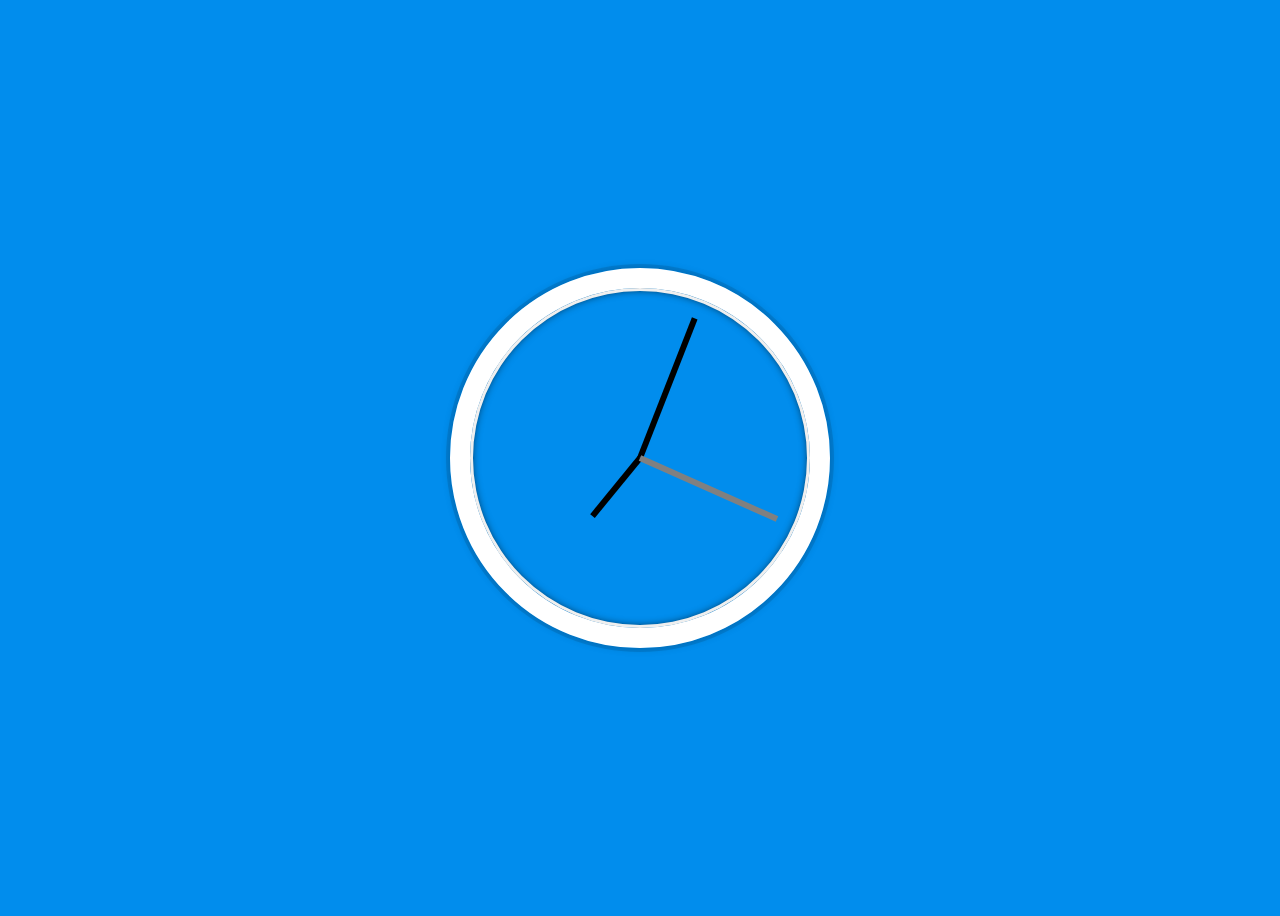
<file: 02 - JS + CSS Clock/index.html>
<!DOCTYPE html>
<html lang="en">
<head>
  <meta charset="UTF-8">
  <title>JS + CSS Clock</title>
</head>
<body>


    <div class="clock">
        <div class="clock-face">
        <div class="hand hour-hand"></div>
        <div class="hand min-hand"></div>
        <div class="hand second-hand"></div>
        </div>
    </div>


  <style>
    html {
      background:#018DED url(http://unsplash.it/1500/1000?image=881&blur=50);
      background-size:cover;
      font-family:'helvetica neue';
      text-align: center;
      font-size: 10px;
    }

    body {
      font-size: 2rem;
      display:flex;
      flex:1;
      min-height: 100vh;
      align-items: center;
    }

    .clock {
      width: 30rem;
      height: 30rem;
      border:20px solid white;
      border-radius:50%;
      margin:50px auto;
      position: relative;
      padding:2rem;
      box-shadow:
        0 0 0 4px rgba(0,0,0,0.1),
        inset 0 0 0 3px #EFEFEF,
        inset 0 0 10px black,
        0 0 10px rgba(0,0,0,0.2);
    }

    .clock-face {
      position: relative;
      width: 100%;
      height: 100%;
      transform: translateY(-3px); /* account for the height of the clock hands */
    }

    .hand {
      width:50%;
      height:6px;
      background:black;
      position: absolute;
      top:50%;
      transform-origin: right;
      transition: all .05s;
      transition-timing-function: cubic-bezier(0.1, 2.7, 0.58, 1);
    }

    .hour-hand {
      width:25%;
      left:25%;
    }

    .second-hand {
        background:gray;
    }

  </style>

  <script>
    const hourHand = document.querySelector('.hour-hand');
    const minHand = document.querySelector('.min-hand');
    const secHand = document.querySelector('.second-hand');
    let setTime = () => {
        let now = new Date();
        let secDegree = now.getSeconds() * 6 + 90;
        let minDegree = now.getMinutes() * 6 + secDegree / 60 + 90;
        let hourDegree = now.getHours() * 30 + minDegree / 12 + 90;
        hourHand.style.transform = `rotate(${hourDegree}deg)`;
        minHand.style.transform = `rotate(${minDegree}deg)`;
        secHand.style.transform = `rotate(${secDegree}deg)`;
        if (secDegree === 444) {
            setTimeout(() => {
                secHand.style.transition = 'all 0s';
                secHand.style.transform = `rotate(${secDegree-360}deg)`;
            }, 100);
            setTimeout(() => {
                secHand.style.transition = 'all .05s';
            }, 500);
        }
        if (minDegree === 449.9) {
            setTimeout(() => {
                minHand.style.transition = 'all 0s';
                minHand.style.transform = `rotate(${minDegree-360}deg)`;
            }, 100);
            setTimeout(() => {
                minHand.style.transition = 'all .05s';
            }, 500);
        }
        if (now.getHours === 23 && minDegree === 449.9) {
            setTimeout(() => {
                hourHand.style.transition = 'all 0s';
                hourHand.style.transform = `rotate(${hourDegree-360}deg)`;
            }, 100);
            setTimeout(() => {
                hourHand.style.transition = 'all .05s';
            }, 500);
        }
    };
    setInterval(setTime, 1000);
    setTime();
  </script>
</body>
</html>
</file>
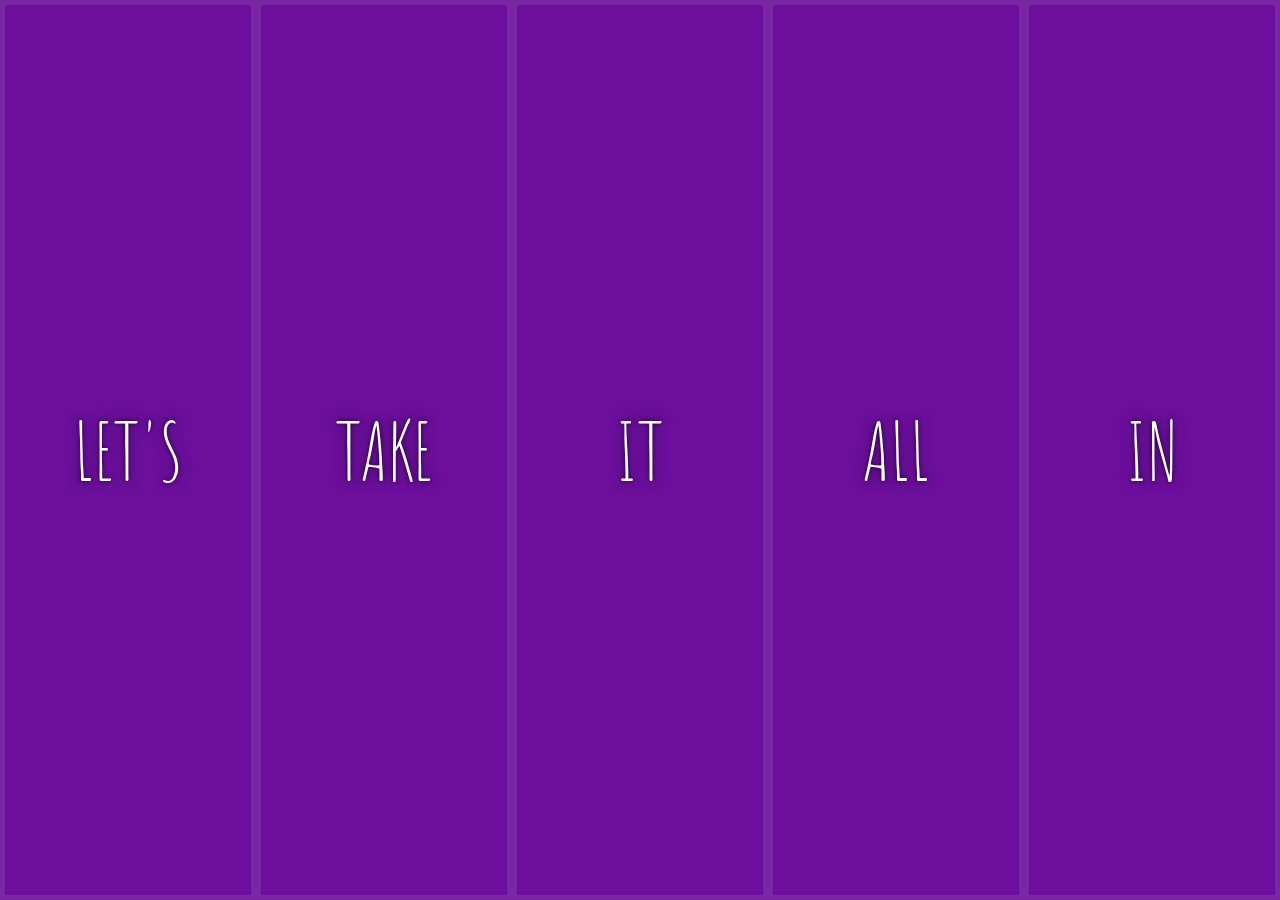
<file: 05 - Flex Panel Gallery/index.html>
<!DOCTYPE html>
<html lang="en">
<head>
  <meta charset="UTF-8">
  <title>Flex Panels 💪</title>
  <link href='https://fonts.googleapis.com/css?family=Amatic+SC' rel='stylesheet' type='text/css'>
</head>
<body>
  <style>
    html {
      box-sizing: border-box;
      background:#ffc600;
      font-family:'helvetica neue';
      font-size: 20px;
      font-weight: 200;
    }
    body {
      margin: 0;
    }
    *, *:before, *:after {
      box-sizing: inherit;
    }

    .panels {
      min-height:100vh;
      overflow: hidden;
      display: flex;
    }

    .panel {
      background:#6B0F9C;
      box-shadow:inset 0 0 0 5px rgba(255,255,255,0.1);
      color:white;
      text-align: center;
      align-items:center;
      /* Safari transitionend event.propertyName === flex */
      /* Chrome + FF transitionend event.propertyName === flex-grow */
      transition:
        font-size 0.7s cubic-bezier(0.61,-0.19, 0.7,-0.11),
        flex 0.7s cubic-bezier(0.61,-0.19, 0.7,-0.11),
        background 0.2s;
      font-size: 20px;
      background-size:cover;
      background-position:center;
      flex: 1;
      display: flex;
      flex-direction: column;
      justify-content: center; 
    }


    .panel1 { background-image:url(https://source.unsplash.com/gYl-UtwNg_I/1500x1500); }
    .panel2 { background-image:url(https://source.unsplash.com/1CD3fd8kHnE/1500x1500); }
    .panel3 { background-image:url(https://images.unsplash.com/photo-1465188162913-8fb5709d6d57?ixlib=rb-0.3.5&q=80&fm=jpg&crop=faces&cs=tinysrgb&w=1500&h=1500&fit=crop&s=967e8a713a4e395260793fc8c802901d); }
    .panel4 { background-image:url(https://source.unsplash.com/ITjiVXcwVng/1500x1500); }
    .panel5 { background-image:url(https://source.unsplash.com/3MNzGlQM7qs/1500x1500); }

    .panel > * {
      margin:0;
      width: 100%;
      transition: transform 0.5s;
      flex: 1;
      display: flex;
      justify-content: center;
      align-items: center;
    }

    .panel p {
      text-transform: uppercase;
      font-family: 'Amatic SC', cursive;
      text-shadow:0 0 4px rgba(0, 0, 0, 0.72), 0 0 14px rgba(0, 0, 0, 0.45);
      font-size: 2em;
    }
    .panel p:nth-child(2) {
      font-size: 4em;
    }

    .panel.open {
      flex: 5;
      font-size: 40px;
    }
    .panel p:first-child { transform: translateY(-100%) }
    .panel p:last-child { transform: translateY(100%) }
    .panel.opened p:first-child { transform: translateY(0) }
    .panel.opened p:last-child { transform: translateY(0) }

    .cta {
      color:white;
      text-decoration: none;
    }

  </style>


  <div class="panels">
    <div class="panel panel1">
      <p>Hey</p>
      <p>Let's</p>
      <p>Dance</p>
    </div>
    <div class="panel panel2">
      <p>Give</p>
      <p>Take</p>
      <p>Receive</p>
    </div>
    <div class="panel panel3">
      <p>Experience</p>
      <p>It</p>
      <p>Today</p>
    </div>
    <div class="panel panel4">
      <p>Give</p>
      <p>All</p>
      <p>You can</p>
    </div>
    <div class="panel panel5">
      <p>Life</p>
      <p>In</p>
      <p>Motion</p>
    </div>
  </div>

  <script>
    const panels = document.querySelectorAll('.panel');
    panels.forEach(p => {
      p.addEventListener('click', function(e) {
        this.classList.toggle('open');
      });
    });
    panels.forEach(p => {
      p.addEventListener('transitionend', function(e) {
        if (e.propertyName === 'font-size') {
          if (this.classList.contains('open')) {
            this.classList.add('opened');
          } else {
            this.classList.remove('opened');
          }
        }
      });
    });
  </script>

</body>
</html>
</file>
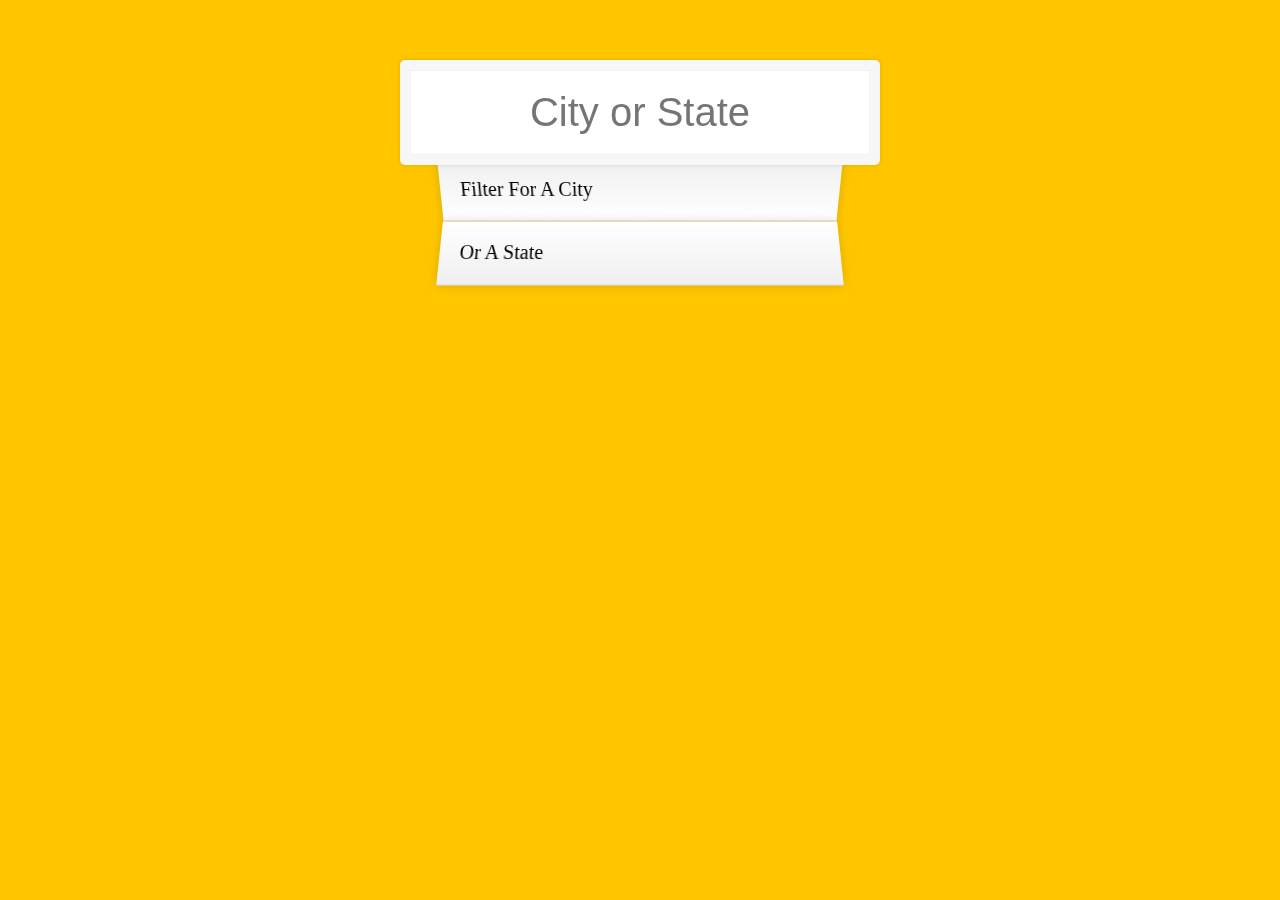
<file: 06 - Type Ahead/index.html>
<!DOCTYPE html>
<html lang="en">
<head>
  <meta charset="UTF-8">
  <title>Type Ahead 👀</title>
  <link rel="stylesheet" href="style.css">
</head>
<body>

  <form class="search-form">
    <input type="text" class="search" placeholder="City or State">
    <ul class="suggestions">
      <li>Filter for a city</li>
      <li>or a state</li>
    </ul>
  </form>
<script>
const endpoint = 'https://gist.githubusercontent.com/Miserlou/c5cd8364bf9b2420bb29/raw/2bf258763cdddd704f8ffd3ea9a3e81d25e2c6f6/cities.json';
const data = [];

fetch(endpoint)
  .then(res => res.json())
  .then(arr => data.push(...arr));

function numberWithCommas(x) {
  return x.toString().replace(/\B(?=(\d{3})+(?!\d))/g, ',');
}

const suggestions = document.querySelector('.suggestions');
function update() {
  const searchStr = this.value.toUpperCase();
  suggestions.innerHTML = data
    .filter(place => 
      place.city.toUpperCase().includes(searchStr) || place.state.toUpperCase().includes(searchStr)
    )
    .map(place => {
      const regex = new RegExp(this.value, 'gi');
      const cityName = place.city.replace(regex, `<span class="hl">${this.value}</span>`);
      const stateName = place.state.replace(regex, `<span class="hl">${this.value}</span>`);    
      return `
        <li>
          <span class="name">${cityName}, ${stateName}</span>
          <span class="population">${numberWithCommas(place.population)}</span>
        </li>
      `; 
    })
    .join('');
}
document.querySelector('.search').addEventListener('keyup', update);
document.querySelector('.search').addEventListener('change', update);

</script>
  </body>
</html>
</file>
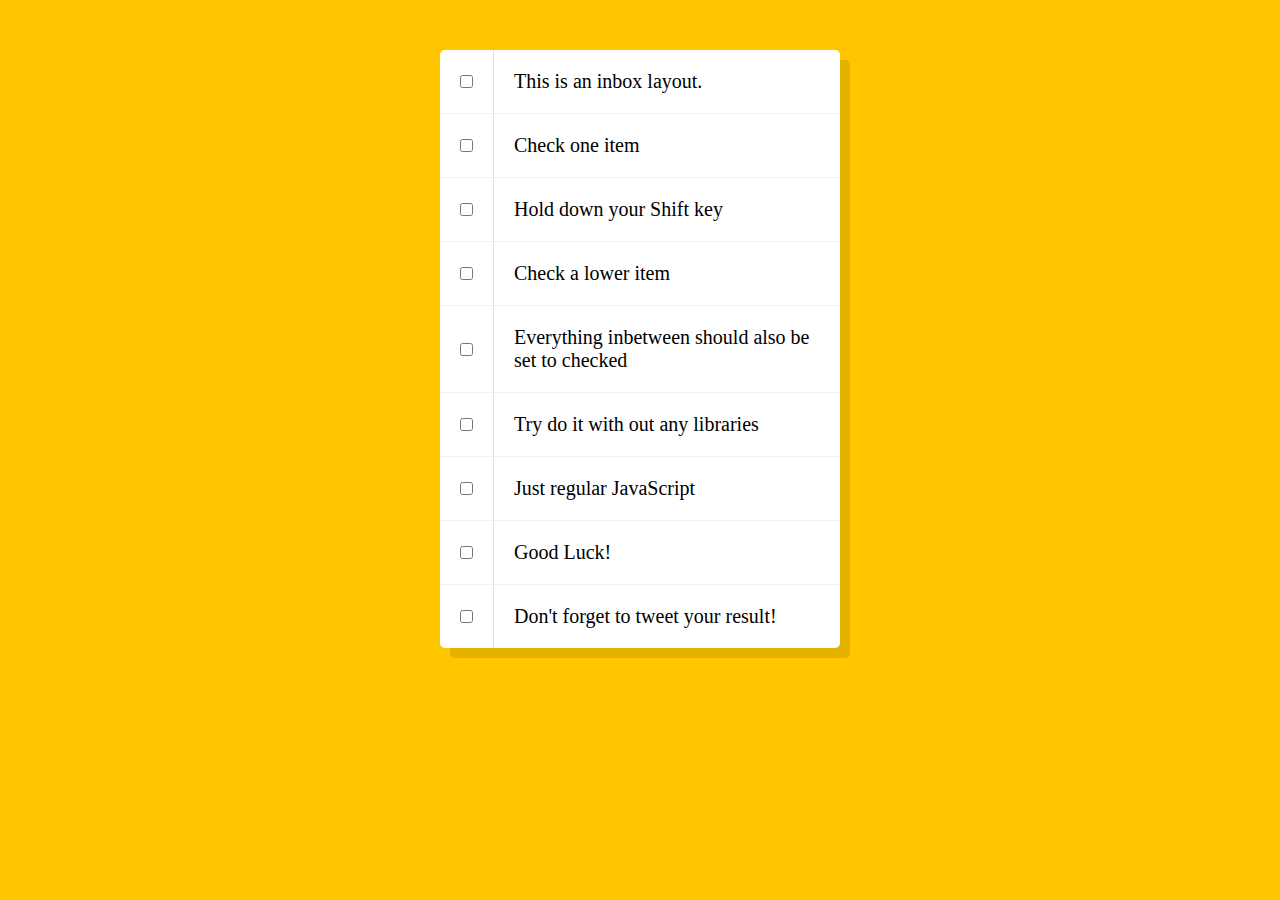
<file: 10 - Hold Shift and Check Checkboxes/index.html>
<!DOCTYPE html>
<html lang="en">
<head>
  <meta charset="UTF-8">
  <title>Hold Shift to Check Multiple Checkboxes</title>
</head>
<body>
  <style>

    html {
      font-family: sans-serif;
      background:#ffc600;
    }

    .inbox {
      max-width:400px;
      margin:50px auto;
      background:white;
      border-radius:5px;
      box-shadow:10px 10px 0 rgba(0,0,0,0.1);
    }

    .item {
      display:flex;
      align-items:center;
      border-bottom: 1px solid #F1F1F1;
    }

    .item:last-child {
      border-bottom:0;
    }


    input:checked + p {
      background:#F9F9F9;
      text-decoration: line-through;
    }

    input[type="checkbox"] {
      margin:20px;
    }

    p {
      margin:0;
      padding:20px;
      transition:background 0.2s;
      flex:1;
      font-family:'helvetica neue';
      font-size: 20px;
      font-weight: 200;
      border-left: 1px solid #D1E2FF;
    }

    .details {
      text-align: center;
      font-size: 15px;
    }


  </style>
   <!--
   The following is a common layout you would see in an email client.

   When a user clicks a checkbox, holds Shift, and then clicks another checkbox a few rows down, all the checkboxes inbetween those two checkboxes should be checked.

  -->
  <div class="inbox">
    <div class="item">
      <input type="checkbox">
      <p>This is an inbox layout.</p>
    </div>
    <div class="item">
      <input type="checkbox">
      <p>Check one item</p>
    </div>
    <div class="item">
      <input type="checkbox">
      <p>Hold down your Shift key</p>
    </div>
    <div class="item">
      <input type="checkbox">
      <p>Check a lower item</p>
    </div>
    <div class="item">
      <input type="checkbox">
      <p>Everything inbetween should also be set to checked</p>
    </div>
    <div class="item">
      <input type="checkbox">
      <p>Try do it with out any libraries</p>
    </div>
    <div class="item">
      <input type="checkbox">
      <p>Just regular JavaScript</p>
    </div>
    <div class="item">
      <input type="checkbox">
      <p>Good Luck!</p>
    </div>
    <div class="item">
      <input type="checkbox">
      <p>Don't forget to tweet your result!</p>
    </div>
  </div>

<script>
  const checkboxes = document.querySelectorAll('input[type="checkbox"]');
  document.querySelector('.inbox').addEventListener('click', e => {
    if (!e.shiftKey) return;
    let first, last;
    for (let cb of checkboxes) {
      if (cb.checked) {
        if (!first) first = cb;
        last = cb;
      }
    }
    let inBetween = false;
    for (let cb of checkboxes) {
      if (cb === first || cb === last) {
        inBetween = !inBetween;
        if (cb === first && cb === last) {
          inBetween = false;
        }
      }
      if (inBetween) cb.checked = true;
    }
  });
</script>
</body>
</html>
</file>
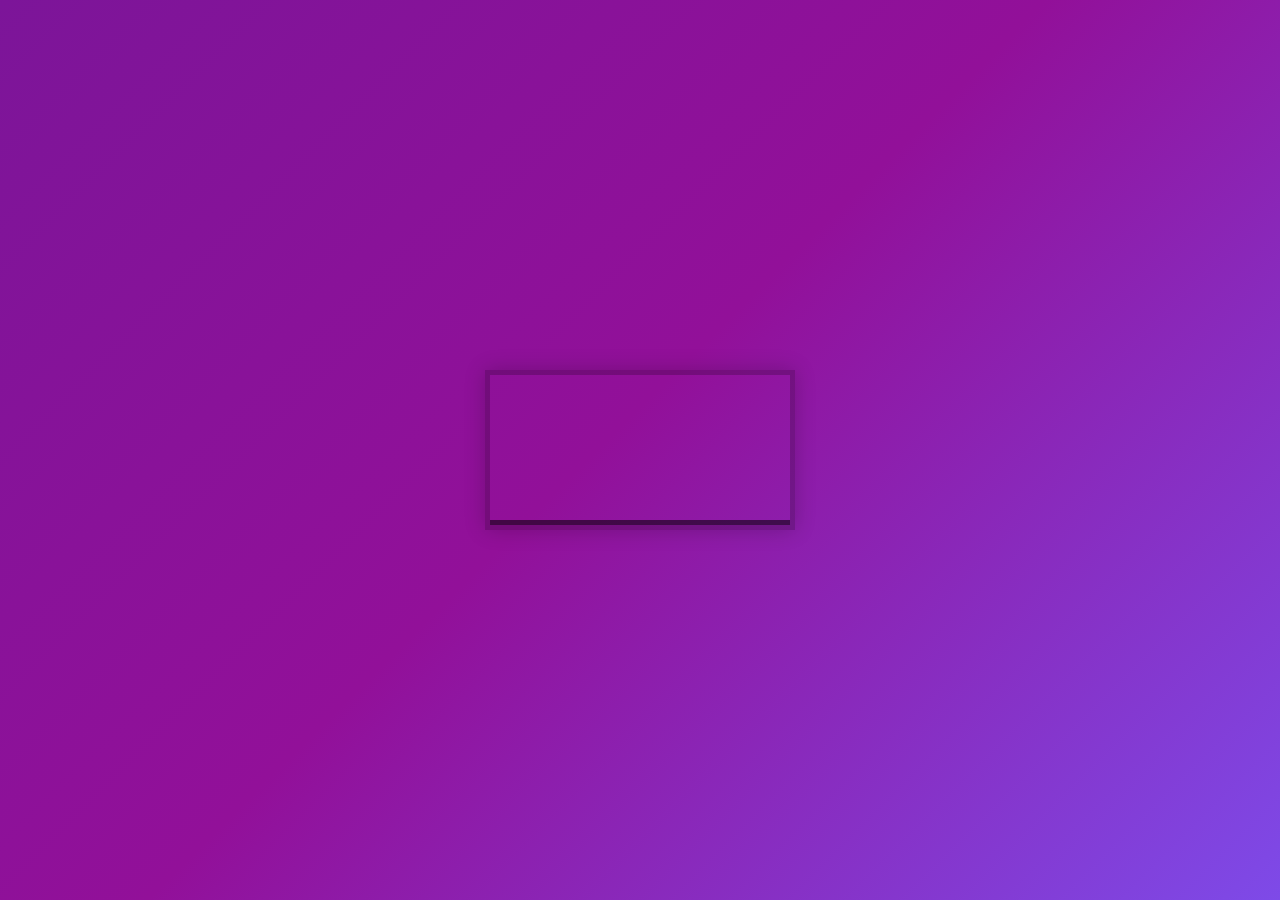
<file: 11 - Custom Video Player/index.html>
<!DOCTYPE html>
<html lang="en">
<head>
  <meta charset="UTF-8">
  <title>HTML Video Player</title>
  <link rel="stylesheet" href="style.css">
</head>
<body>

   <div class="player">
     <video class="player__video viewer" src="https://player.vimeo.com/external/194837908.sd.mp4?s=c350076905b78c67f74d7ee39fdb4fef01d12420&profile_id=164"></video>

     <div class="player__controls">
       <div class="progress">
        <div class="progress__filled"></div>
       </div>
       <button class="player__button toggle" title="Toggle Play">►</button>
       <input type="range" name="volume" class="player__slider" min="0" max="1" step="0.05" value="1">
       <input type="range" name="playbackRate" class="player__slider" min="0.5" max="2" step="0.1" value="1">
       <button data-skip="-10" class="player__button">« 10s</button>
       <button data-skip="25" class="player__button">25s »</button>
     </div>
   </div>

  <script src="scripts-xgwang.js"></script>
</body>
</html>
</file>
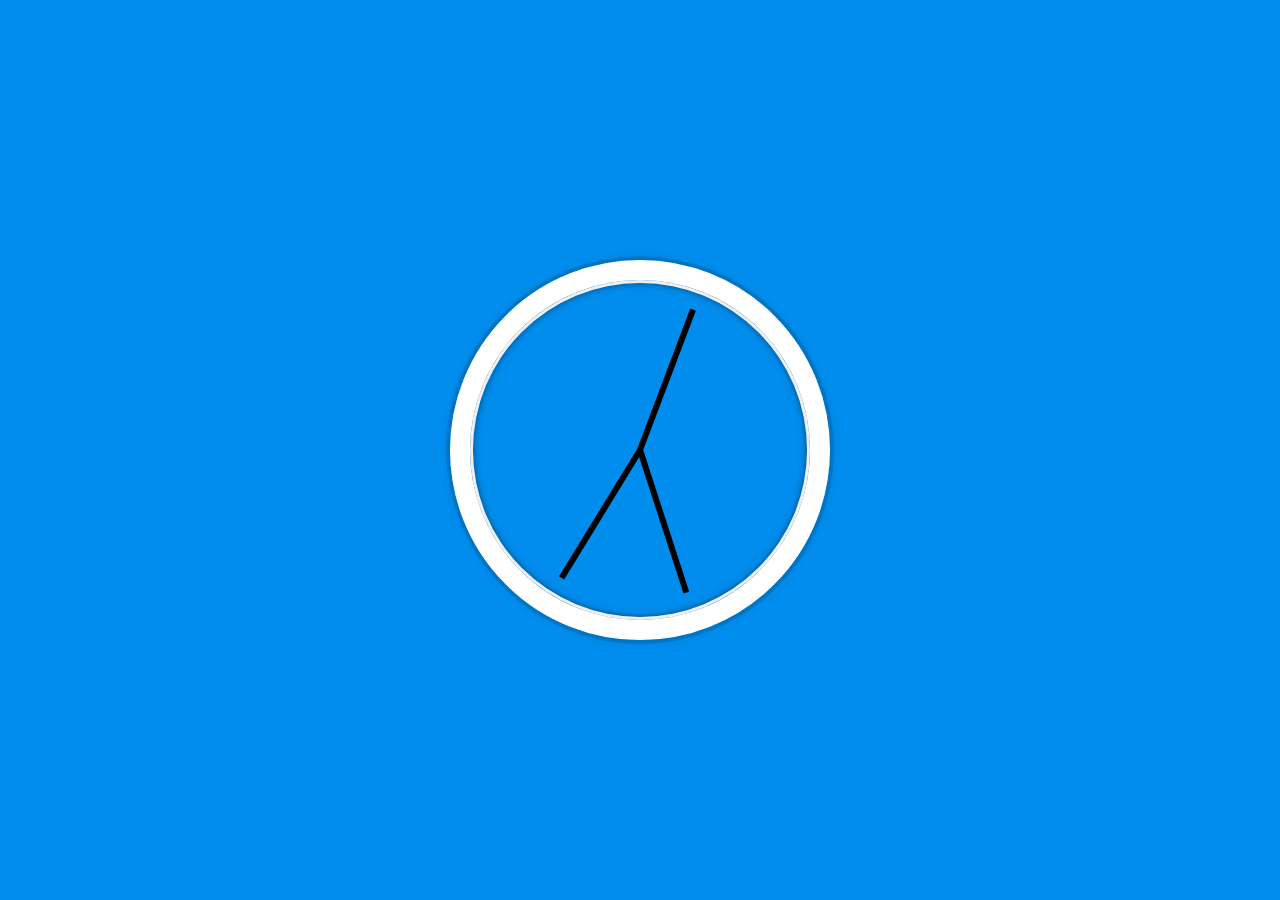
<file: 02 - JS and CSS Clock/index-FINISHED.html>
<!DOCTYPE html>
<html lang="en">
<head>
  <meta charset="UTF-8">
  <title>JS + CSS Clock</title>
</head>
<body>


    <div class="clock">
      <div class="clock-face">
        <div class="hand hour-hand"></div>
        <div class="hand min-hand"></div>
        <div class="hand second-hand"></div>
      </div>
    </div>


  <style>
    html {
      background:#018DED url(http://unsplash.it/1500/1000?image=881&blur=50);
      background-size:cover;
      font-family:'helvetica neue';
      text-align: center;
      font-size: 10px;
    }

    body {
      margin: 0;
      font-size: 2rem;
      display:flex;
      flex:1;
      min-height: 100vh;
      align-items: center;
    }

    .clock {
      width: 30rem;
      height: 30rem;
      border:20px solid white;
      border-radius:50%;
      margin:50px auto;
      position: relative;
      padding:2rem;
      box-shadow:
        0 0 0 4px rgba(0,0,0,0.1),
        inset 0 0 0 3px #EFEFEF,
        inset 0 0 10px black,
        0 0 10px rgba(0,0,0,0.2);
    }

    .clock-face {
      position: relative;
      width: 100%;
      height: 100%;
      transform: translateY(-3px); /* account for the height of the clock hands */
    }

    .hand {
      width:50%;
      height:6px;
      background:black;
      position: absolute;
      top:50%;
      transform-origin: 100%;
      transform: rotate(90deg);
      transition: all 0.05s;
      transition-timing-function: cubic-bezier(0.1, 2.7, 0.58, 1);
    }
</style>

<script>
  const secondHand = document.querySelector('.second-hand');
  const minsHand = document.querySelector('.min-hand');
  const hourHand = document.querySelector('.hour-hand');

  function setDate() {
    const now = new Date();

    const seconds = now.getSeconds();
    const secondsDegrees = ((seconds / 60) * 360) + 90;
    secondHand.style.transform = `rotate(${secondsDegrees}deg)`;

    const mins = now.getMinutes();
    const minsDegrees = ((mins / 60) * 360) + ((seconds/60)*6) + 90;
    minsHand.style.transform = `rotate(${minsDegrees}deg)`;

    const hour = now.getHours();
    const hourDegrees = ((hour / 12) * 360) + ((mins/60)*30) + 90;
    hourHand.style.transform = `rotate(${hourDegrees}deg)`;
  }

  setInterval(setDate, 1000);

  setDate();

</script>
</body>
</html>
</file>
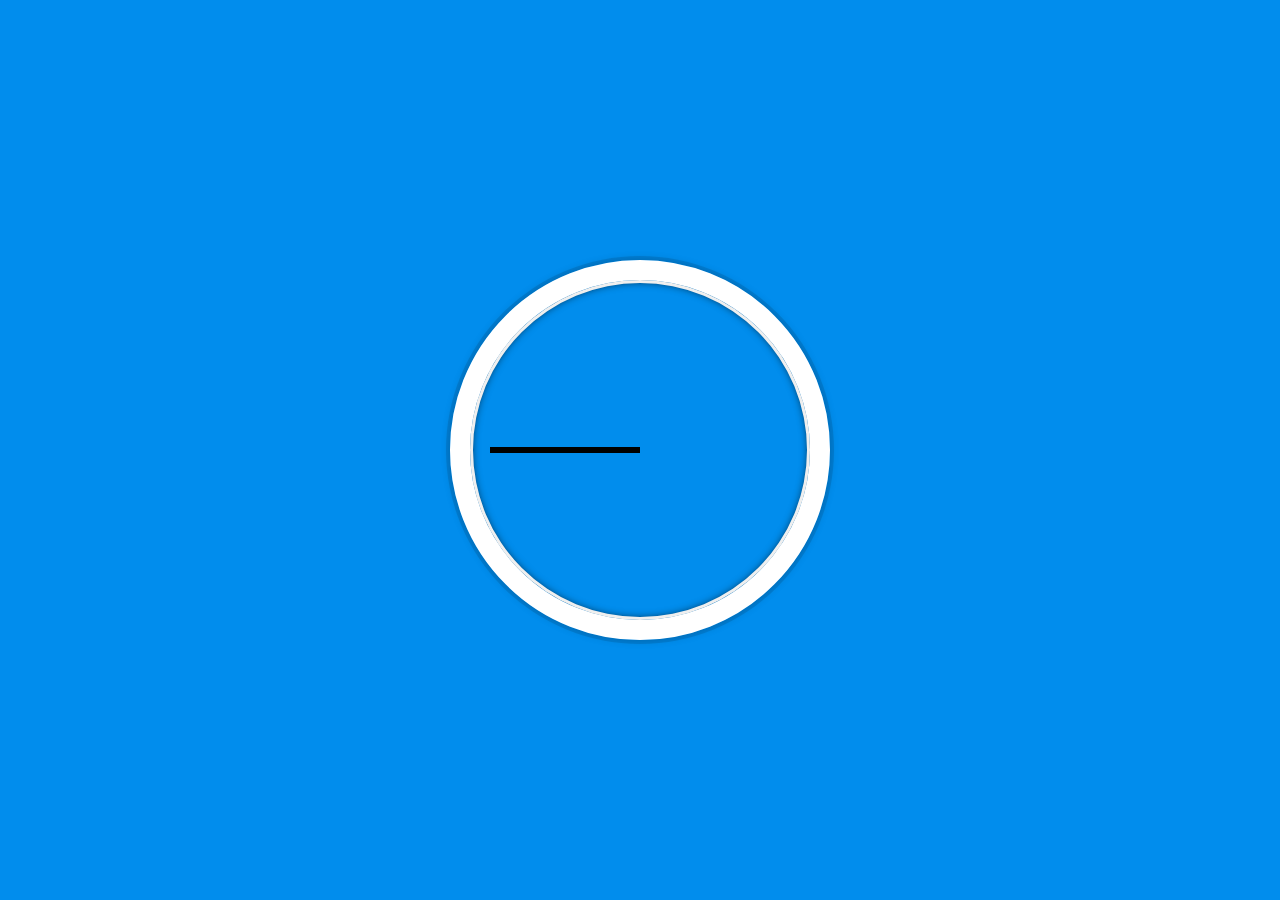
<file: 02 - JS and CSS Clock/index-START.html>
<!DOCTYPE html>
<html lang="en">
<head>
  <meta charset="UTF-8">
  <title>JS + CSS Clock</title>
</head>
<body>


    <div class="clock">
      <div class="clock-face">
        <div class="hand hour-hand"></div>
        <div class="hand min-hand"></div>
        <div class="hand second-hand"></div>
      </div>
    </div>


  <style>
    html {
      background:#018DED url(http://unsplash.it/1500/1000?image=881&blur=50);
      background-size:cover;
      font-family:'helvetica neue';
      text-align: center;
      font-size: 10px;
    }

    body {
      margin: 0;
      font-size: 2rem;
      display:flex;
      flex:1;
      min-height: 100vh;
      align-items: center;
    }

    .clock {
      width: 30rem;
      height: 30rem;
      border:20px solid white;
      border-radius:50%;
      margin:50px auto;
      position: relative;
      padding:2rem;
      box-shadow:
        0 0 0 4px rgba(0,0,0,0.1),
        inset 0 0 0 3px #EFEFEF,
        inset 0 0 10px black,
        0 0 10px rgba(0,0,0,0.2);
    }

    .clock-face {
      position: relative;
      width: 100%;
      height: 100%;
      transform: translateY(-3px); /* account for the height of the clock hands */
    }

    .hand {
      width:50%;
      height:6px;
      background:black;
      position: absolute;
      top:50%;
    }

  </style>

  <script>


  </script>
</body>
</html>
</file>
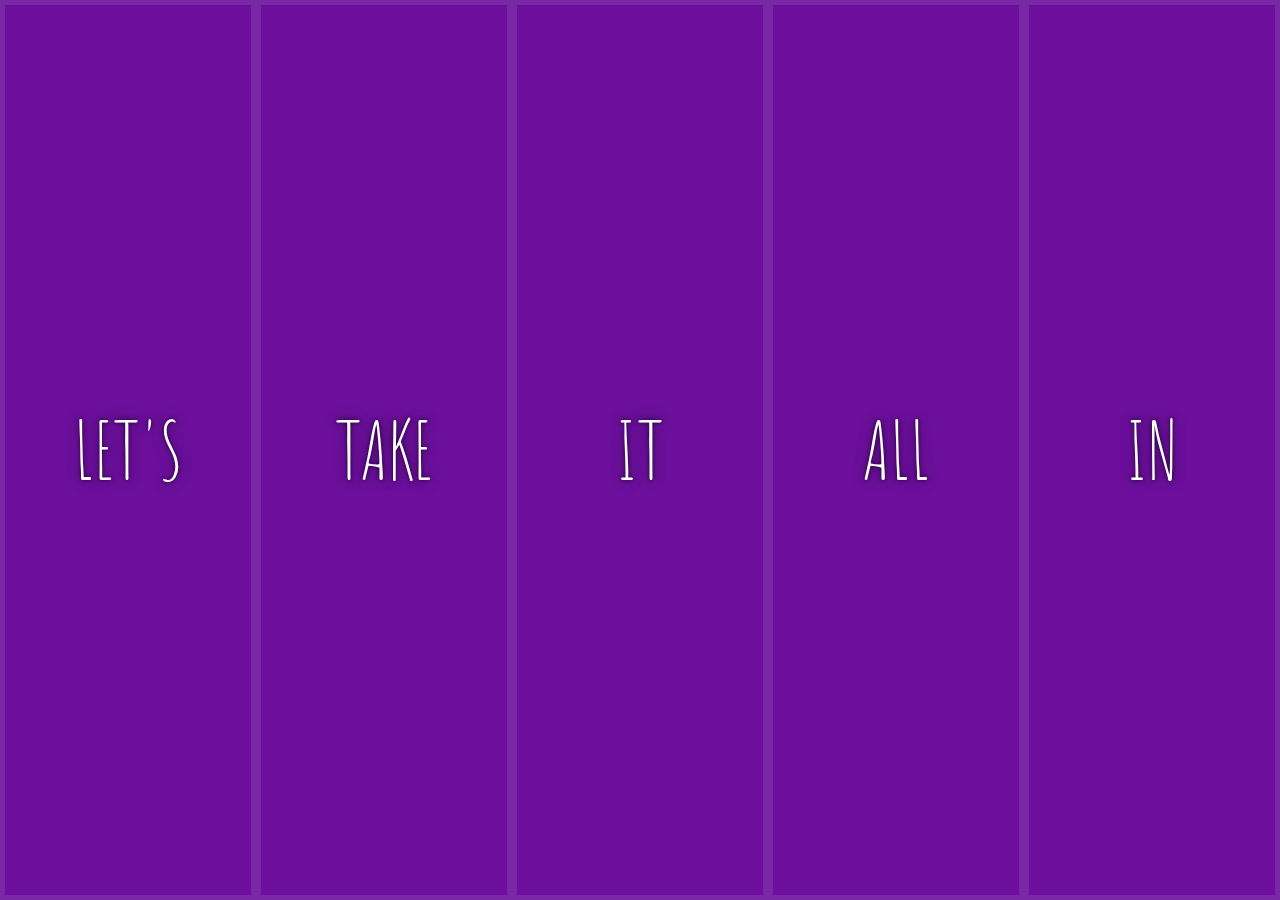
<file: 05 - Flex Panel Gallery/index-FINISHED.html>
<!DOCTYPE html>
<html lang="en">
<head>
  <meta charset="UTF-8">
  <title>Flex Panels 💪</title>
  <link href='https://fonts.googleapis.com/css?family=Amatic+SC' rel='stylesheet' type='text/css'>
</head>
<body>
  <style>
    html {
      box-sizing: border-box;
      background:#ffc600;
      font-family:'helvetica neue';
      font-size: 20px;
      font-weight: 200;
    }
    body {
      margin: 0;
    }
    *, *:before, *:after {
      box-sizing: inherit;
    }

    .panels {
      min-height:100vh;
      overflow: hidden;
      display: flex;
    }

    .panel {
      background:#6B0F9C;
      box-shadow:inset 0 0 0 5px rgba(255,255,255,0.1);
      color:white;
      text-align: center;
      align-items:center;
      /* Safari transitionend event.propertyName === flex */
      /* Chrome + FF transitionend event.propertyName === flex-grow */
      transition:
        font-size 0.7s cubic-bezier(0.61,-0.19, 0.7,-0.11),
        flex 0.7s cubic-bezier(0.61,-0.19, 0.7,-0.11),
        background 0.2s;
      font-size: 20px;
      background-size:cover;
      background-position:center;
      flex: 1;
      justify-content: center;
      display: flex;
      flex-direction: column;
    }


    .panel1 { background-image:url(https://source.unsplash.com/gYl-UtwNg_I/1500x1500); }
    .panel2 { background-image:url(https://source.unsplash.com/1CD3fd8kHnE/1500x1500); }
    .panel3 { background-image:url(https://images.unsplash.com/photo-1465188162913-8fb5709d6d57?ixlib=rb-0.3.5&q=80&fm=jpg&crop=faces&cs=tinysrgb&w=1500&h=1500&fit=crop&s=967e8a713a4e395260793fc8c802901d); }
    .panel4 { background-image:url(https://source.unsplash.com/ITjiVXcwVng/1500x1500); }
    .panel5 { background-image:url(https://source.unsplash.com/3MNzGlQM7qs/1500x1500); }

    /* Flex Items */
    .panel > * {
      margin:0;
      width: 100%;
      transition:transform 0.5s;
      flex: 1 0 auto;
      display:flex;
      justify-content: center;
      align-items: center;
    }

    .panel > *:first-child { transform: translateY(-100%); }
    .panel.open-active > *:first-child { transform: translateY(0); }
    .panel > *:last-child { transform: translateY(100%); }
    .panel.open-active > *:last-child { transform: translateY(0); }

    .panel p {
      text-transform: uppercase;
      font-family: 'Amatic SC', cursive;
      text-shadow:0 0 4px rgba(0, 0, 0, 0.72), 0 0 14px rgba(0, 0, 0, 0.45);
      font-size: 2em;
    }
    .panel p:nth-child(2) {
      font-size: 4em;
    }

    .panel.open {
      flex: 5;
      font-size:40px;
    }

  </style>


  <div class="panels">
    <div class="panel panel1">
      <p>Hey</p>
      <p>Let's</p>
      <p>Dance</p>
    </div>
    <div class="panel panel2">
      <p>Give</p>
      <p>Take</p>
      <p>Receive</p>
    </div>
    <div class="panel panel3">
      <p>Experience</p>
      <p>It</p>
      <p>Today</p>
    </div>
    <div class="panel panel4">
      <p>Give</p>
      <p>All</p>
      <p>You can</p>
    </div>
    <div class="panel panel5">
      <p>Life</p>
      <p>In</p>
      <p>Motion</p>
    </div>
  </div>

  <script>
    const panels = document.querySelectorAll('.panel');

    function toggleOpen() {
      console.log('Hello');
      this.classList.toggle('open');
    }

    function toggleActive(e) {
      console.log(e.propertyName);
      if (e.propertyName.includes('flex')) {
        this.classList.toggle('open-active');
      }
    }

    panels.forEach(panel => panel.addEventListener('click', toggleOpen));
    panels.forEach(panel => panel.addEventListener('transitionend', toggleActive));
  </script>

</body>
</html>
</file>
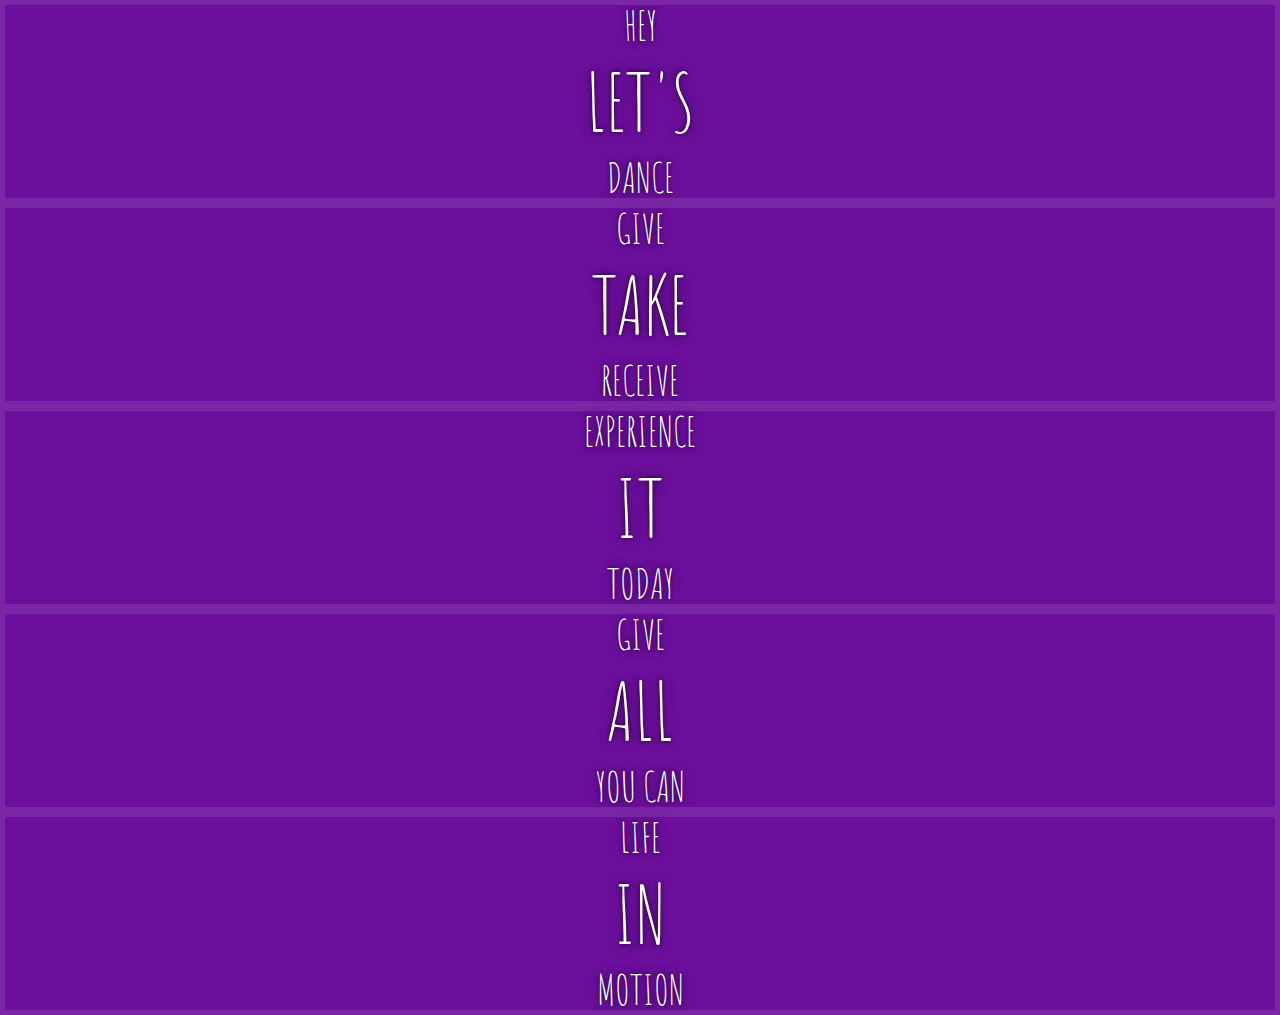
<file: 05 - Flex Panel Gallery/index-START.html>
<!DOCTYPE html>
<html lang="en">
<head>
  <meta charset="UTF-8">
  <title>Flex Panels 💪</title>
  <link href='https://fonts.googleapis.com/css?family=Amatic+SC' rel='stylesheet' type='text/css'>
</head>
<body>
  <style>
    html {
      box-sizing: border-box;
      background:#ffc600;
      font-family:'helvetica neue';
      font-size: 20px;
      font-weight: 200;
    }
    body {
      margin: 0;
    }
    *, *:before, *:after {
      box-sizing: inherit;
    }

    .panels {
      min-height:100vh;
      overflow: hidden;
    }

    .panel {
      background:#6B0F9C;
      box-shadow:inset 0 0 0 5px rgba(255,255,255,0.1);
      color:white;
      text-align: center;
      align-items:center;
      /* Safari transitionend event.propertyName === flex */
      /* Chrome + FF transitionend event.propertyName === flex-grow */
      transition:
        font-size 0.7s cubic-bezier(0.61,-0.19, 0.7,-0.11),
        flex 0.7s cubic-bezier(0.61,-0.19, 0.7,-0.11),
        background 0.2s;
      font-size: 20px;
      background-size:cover;
      background-position:center;
    }


    .panel1 { background-image:url(https://source.unsplash.com/gYl-UtwNg_I/1500x1500); }
    .panel2 { background-image:url(https://source.unsplash.com/1CD3fd8kHnE/1500x1500); }
    .panel3 { background-image:url(https://images.unsplash.com/photo-1465188162913-8fb5709d6d57?ixlib=rb-0.3.5&q=80&fm=jpg&crop=faces&cs=tinysrgb&w=1500&h=1500&fit=crop&s=967e8a713a4e395260793fc8c802901d); }
    .panel4 { background-image:url(https://source.unsplash.com/ITjiVXcwVng/1500x1500); }
    .panel5 { background-image:url(https://source.unsplash.com/3MNzGlQM7qs/1500x1500); }

    .panel > * {
      margin:0;
      width: 100%;
      transition:transform 0.5s;
    }

    .panel p {
      text-transform: uppercase;
      font-family: 'Amatic SC', cursive;
      text-shadow:0 0 4px rgba(0, 0, 0, 0.72), 0 0 14px rgba(0, 0, 0, 0.45);
      font-size: 2em;
    }
    .panel p:nth-child(2) {
      font-size: 4em;
    }

    .panel.open {
      font-size:40px;
    }

  </style>


  <div class="panels">
    <div class="panel panel1">
      <p>Hey</p>
      <p>Let's</p>
      <p>Dance</p>
    </div>
    <div class="panel panel2">
      <p>Give</p>
      <p>Take</p>
      <p>Receive</p>
    </div>
    <div class="panel panel3">
      <p>Experience</p>
      <p>It</p>
      <p>Today</p>
    </div>
    <div class="panel panel4">
      <p>Give</p>
      <p>All</p>
      <p>You can</p>
    </div>
    <div class="panel panel5">
      <p>Life</p>
      <p>In</p>
      <p>Motion</p>
    </div>
  </div>

  <script>

  </script>



</body>
</html>
</file>
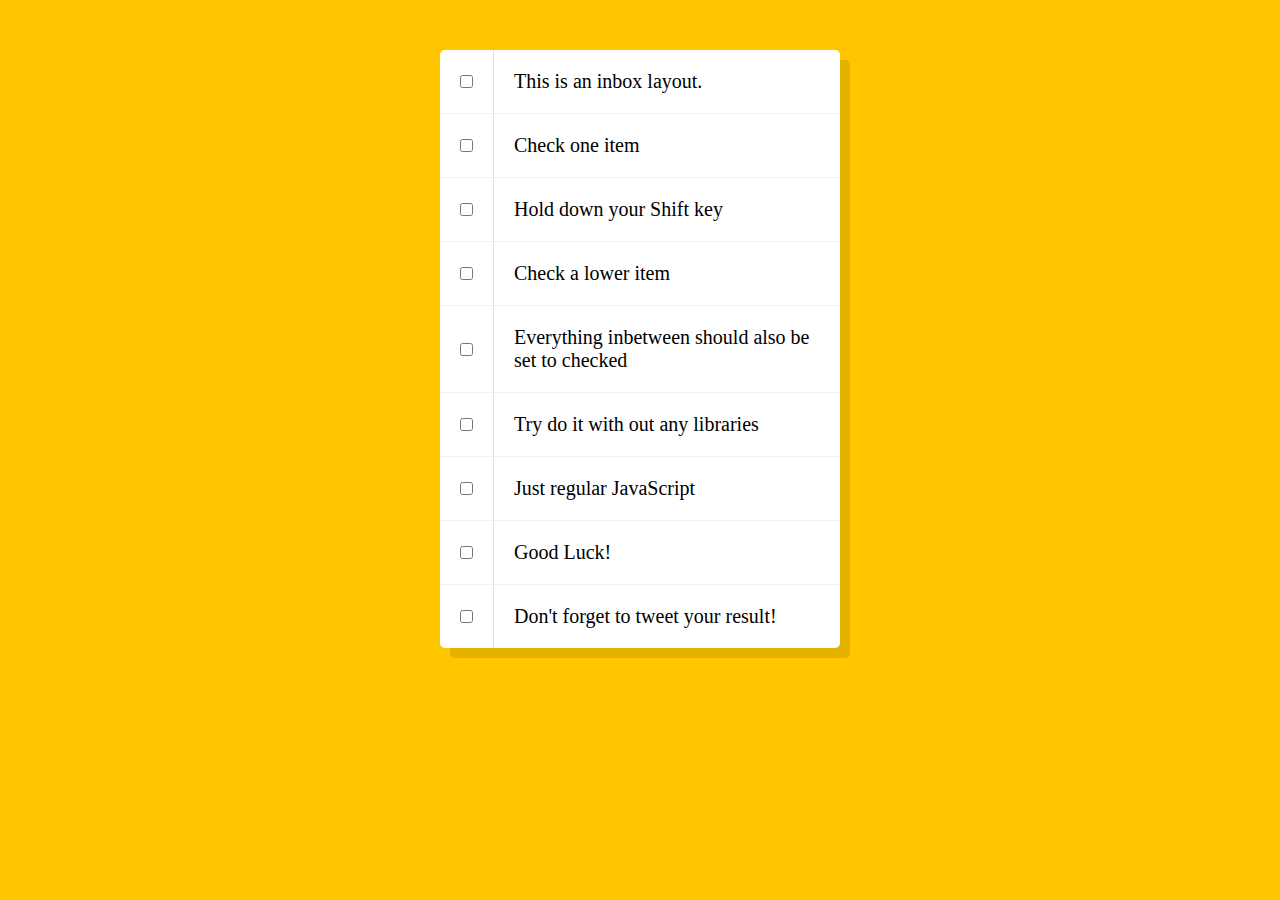
<file: 10 - Hold Shift and Check Checkboxes/index-FINISHED.html>
<!DOCTYPE html>
<html lang="en">
<head>
  <meta charset="UTF-8">
  <title>Hold Shift to Check Multiple Checkboxes</title>
</head>
<body>
  <style>

    html {
      font-family: sans-serif;
      background:#ffc600;
    }

    .inbox {
      max-width:400px;
      margin:50px auto;
      background:white;
      border-radius:5px;
      box-shadow:10px 10px 0 rgba(0,0,0,0.1);
    }

    .item {
      display:flex;
      align-items:center;
      border-bottom: 1px solid #F1F1F1;
    }

    .item:last-child {
      border-bottom:0;
    }


    input:checked + p {
      background:#F9F9F9;
      text-decoration: line-through;
    }

    input[type="checkbox"] {
      margin:20px;
    }

    p {
      margin:0;
      padding:20px;
      transition:background 0.2s;
      flex:1;
      font-family:'helvetica neue';
      font-size: 20px;
      font-weight: 200;
      border-left: 1px solid #D1E2FF;
    }


  </style>
   <!--
   The following is a common layout you would see in an email client.

   When a user clicks a checkbox, holds Shift, and then clicks another checkbox a few rows down, all the checkboxes inbetween those two checkboxes should be checked.

  -->
  <div class="inbox">
    <div class="item">
      <input type="checkbox">
      <p>This is an inbox layout.</p>
    </div>
    <div class="item">
      <input type="checkbox">
      <p>Check one item</p>
    </div>
    <div class="item">
      <input type="checkbox">
      <p>Hold down your Shift key</p>
    </div>
    <div class="item">
      <input type="checkbox">
      <p>Check a lower item</p>
    </div>
    <div class="item">
      <input type="checkbox">
      <p>Everything inbetween should also be set to checked</p>
    </div>
    <div class="item">
      <input type="checkbox">
      <p>Try do it with out any libraries</p>
    </div>
    <div class="item">
      <input type="checkbox">
      <p>Just regular JavaScript</p>
    </div>
    <div class="item">
      <input type="checkbox">
      <p>Good Luck!</p>
    </div>
    <div class="item">
      <input type="checkbox">
      <p>Don't forget to tweet your result!</p>
    </div>
  </div>

<script>
const checkboxes = document.querySelectorAll('.inbox input[type="checkbox"]');

let lastChecked;

function handleCheck(e) {
  // Check if they had the shift key down
  // AND check that they are checking it
  let inBetween = false;
  if (e.shiftKey && this.checked) {
    // go ahead and do what we please
    // loop over every single checkbox
    checkboxes.forEach(checkbox => {
      console.log(checkbox);
      if (checkbox === this || checkbox === lastChecked) {
        inBetween = !inBetween;
        console.log('STarting to check them inbetween!');
      }

      if (inBetween) {
        checkbox.checked = true;
      }
    });
  }

  lastChecked = this;
}

checkboxes.forEach(checkbox => checkbox.addEventListener('click', handleCheck));
</script>
</body>
</html>
</file>
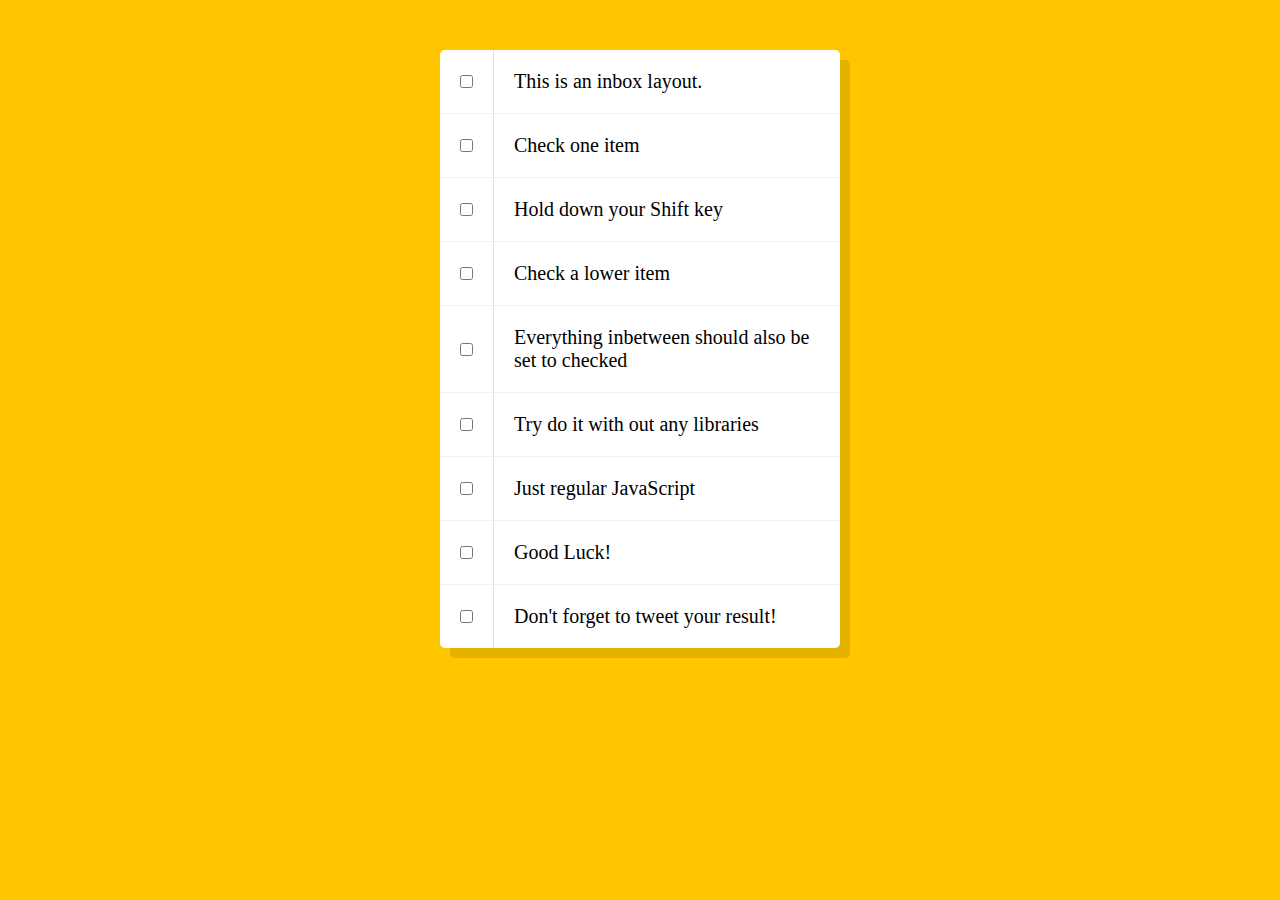
<file: 10 - Hold Shift and Check Checkboxes/index-START.html>
<!DOCTYPE html>
<html lang="en">
<head>
  <meta charset="UTF-8">
  <title>Hold Shift to Check Multiple Checkboxes</title>
</head>
<body>
  <style>

    html {
      font-family: sans-serif;
      background:#ffc600;
    }

    .inbox {
      max-width:400px;
      margin:50px auto;
      background:white;
      border-radius:5px;
      box-shadow:10px 10px 0 rgba(0,0,0,0.1);
    }

    .item {
      display:flex;
      align-items:center;
      border-bottom: 1px solid #F1F1F1;
    }

    .item:last-child {
      border-bottom:0;
    }


    input:checked + p {
      background:#F9F9F9;
      text-decoration: line-through;
    }

    input[type="checkbox"] {
      margin:20px;
    }

    p {
      margin:0;
      padding:20px;
      transition:background 0.2s;
      flex:1;
      font-family:'helvetica neue';
      font-size: 20px;
      font-weight: 200;
      border-left: 1px solid #D1E2FF;
    }


  </style>
   <!--
   The following is a common layout you would see in an email client.

   When a user clicks a checkbox, holds Shift, and then clicks another checkbox a few rows down, all the checkboxes inbetween those two checkboxes should be checked.

  -->
  <div class="inbox">
    <div class="item">
      <input type="checkbox">
      <p>This is an inbox layout.</p>
    </div>
    <div class="item">
      <input type="checkbox">
      <p>Check one item</p>
    </div>
    <div class="item">
      <input type="checkbox">
      <p>Hold down your Shift key</p>
    </div>
    <div class="item">
      <input type="checkbox">
      <p>Check a lower item</p>
    </div>
    <div class="item">
      <input type="checkbox">
      <p>Everything inbetween should also be set to checked</p>
    </div>
    <div class="item">
      <input type="checkbox">
      <p>Try do it with out any libraries</p>
    </div>
    <div class="item">
      <input type="checkbox">
      <p>Just regular JavaScript</p>
    </div>
    <div class="item">
      <input type="checkbox">
      <p>Good Luck!</p>
    </div>
    <div class="item">
      <input type="checkbox">
      <p>Don't forget to tweet your result!</p>
    </div>
  </div>

<script>
</script>
</body>
</html>
</file>
<file: 06 - Type Ahead/style.css>
html {
      box-sizing: border-box;
      background:#ffc600;
      font-family:'helvetica neue';
      font-size: 20px;
      font-weight: 200;
    }
    *, *:before, *:after {
      box-sizing: inherit;
    }
    input {
      width: 100%;
      padding:20px;
    }

    .search-form {
      max-width:400px;
      margin:50px auto;
    }

    input.search {
      margin: 0;
      text-align: center;
      outline:0;
      border: 10px solid #F7F7F7;
      width: 120%;
      left: -10%;
      position: relative;
      top: 10px;
      z-index: 2;
      border-radius: 5px;
      font-size: 40px;
      box-shadow: 0 0 5px rgba(0, 0, 0, 0.12), inset 0 0 2px rgba(0, 0, 0, 0.19);
    }


    .suggestions {
      margin: 0;
      padding: 0;
      position: relative;
      /*perspective:20px;*/
    }
    .suggestions li {
      background:white;
      list-style: none;
      border-bottom: 1px solid #D8D8D8;
      box-shadow: 0 0 10px rgba(0, 0, 0, 0.14);
      margin:0;
      padding:20px;
      transition:background 0.2s;
      display:flex;
      justify-content:space-between;
      text-transform: capitalize;
    }

    .suggestions li:nth-child(even) {
      transform: perspective(100px) rotateX(3deg) translateY(2px) scale(1.001);
      background: linear-gradient(to bottom,  #ffffff 0%,#EFEFEF 100%);
    }
    .suggestions li:nth-child(odd) {
      transform: perspective(100px) rotateX(-3deg) translateY(3px);
      background: linear-gradient(to top,  #ffffff 0%,#EFEFEF 100%);
    }

    span.population {
      font-size: 15px;
    }

    .hl {
      background:#ffc600;
    }

    a {
      color:black;
      background:rgba(0,0,0,0.1);
      text-decoration: none;
    }
</file>
<file: 11 - Custom Video Player/style.css>
html {
  box-sizing: border-box;
}

*, *:before, *:after {
  box-sizing: inherit;
}

body {
  margin: 0;
  padding: 0;
  display:flex;
  background:#7A419B;
  min-height:100vh;
  background: linear-gradient(135deg, #7c1599 0%,#921099 48%,#7e4ae8 100%);
  background-size:cover;
  align-items: center;
  justify-content: center;
}

.player {
  max-width:750px;
  border:5px solid rgba(0,0,0,0.2);
  box-shadow:0 0 20px rgba(0,0,0,0.2);
  position: relative;
  font-size: 0;
  overflow: hidden;
}

/* This css is only applied when fullscreen is active. */
.player:fullscreen {
  max-width: none;
  width: 100%;
}

.player:-webkit-full-screen {
  max-width: none;
  width: 100%;
}

.player__video {
  width: 100%;
}

.player__button {
  background:none;
  border:0;
  line-height:1;
  color:white;
  text-align: center;
  outline:0;
  padding: 0;
  cursor:pointer;
  max-width:50px;
}

.player__button:focus {
  border-color: #ffc600;
}

.player__slider {
  width:10px;
  height:30px;
}

.player__controls {
  display:flex;
  position: absolute;
  bottom:0;
  width: 100%;
  transform: translateY(100%) translateY(-5px);
  transition:all .3s;
  flex-wrap:wrap;
  background:rgba(0,0,0,0.1);
}

.player:hover .player__controls {
  transform: translateY(0);
}

.player:hover .progress {
  height:15px;
}

.player__controls > * {
  flex:1;
}

.progress {
  flex:10;
  position: relative;
  display:flex;
  flex-basis:100%;
  height:5px;
  transition:height 0.3s;
  background:rgba(0,0,0,0.5);
  cursor:ew-resize;
}

.progress__filled {
  background:#ffc600;
  flex:0;
  flex-basis:0%;
}

/* unholy css to style input type="range" */

input[type=range] {
  -webkit-appearance: none;
  background:transparent;
  width: 100%;
  margin: 0 5px;
}
input[type=range]:focus {
  outline: none;
}
input[type=range]::-webkit-slider-runnable-track {
  width: 100%;
  height: 8.4px;
  cursor: pointer;
  box-shadow: 1px 1px 1px rgba(0, 0, 0, 0), 0 0 1px rgba(13, 13, 13, 0);
  background: rgba(255,255,255,0.8);
  border-radius: 1.3px;
  border: 0.2px solid rgba(1, 1, 1, 0);
}
input[type=range]::-webkit-slider-thumb {
  height: 15px;
  width: 15px;
  border-radius: 50px;
  background: #ffc600;
  cursor: pointer;
  -webkit-appearance: none;
  margin-top: -3.5px;
  box-shadow:0 0 2px rgba(0,0,0,0.2);
}
input[type=range]:focus::-webkit-slider-runnable-track {
  background: #bada55;
}
input[type=range]::-moz-range-track {
  width: 100%;
  height: 8.4px;
  cursor: pointer;
  box-shadow: 1px 1px 1px rgba(0, 0, 0, 0), 0 0 1px rgba(13, 13, 13, 0);
  background: #ffffff;
  border-radius: 1.3px;
  border: 0.2px solid rgba(1, 1, 1, 0);
}
input[type=range]::-moz-range-thumb {
  box-shadow: 0 0 0 rgba(0, 0, 0, 0), 0 0 0 rgba(13, 13, 13, 0);
  height: 15px;
  width: 15px;
  border-radius: 50px;
  background: #ffc600;
  cursor: pointer;
}
</file>
